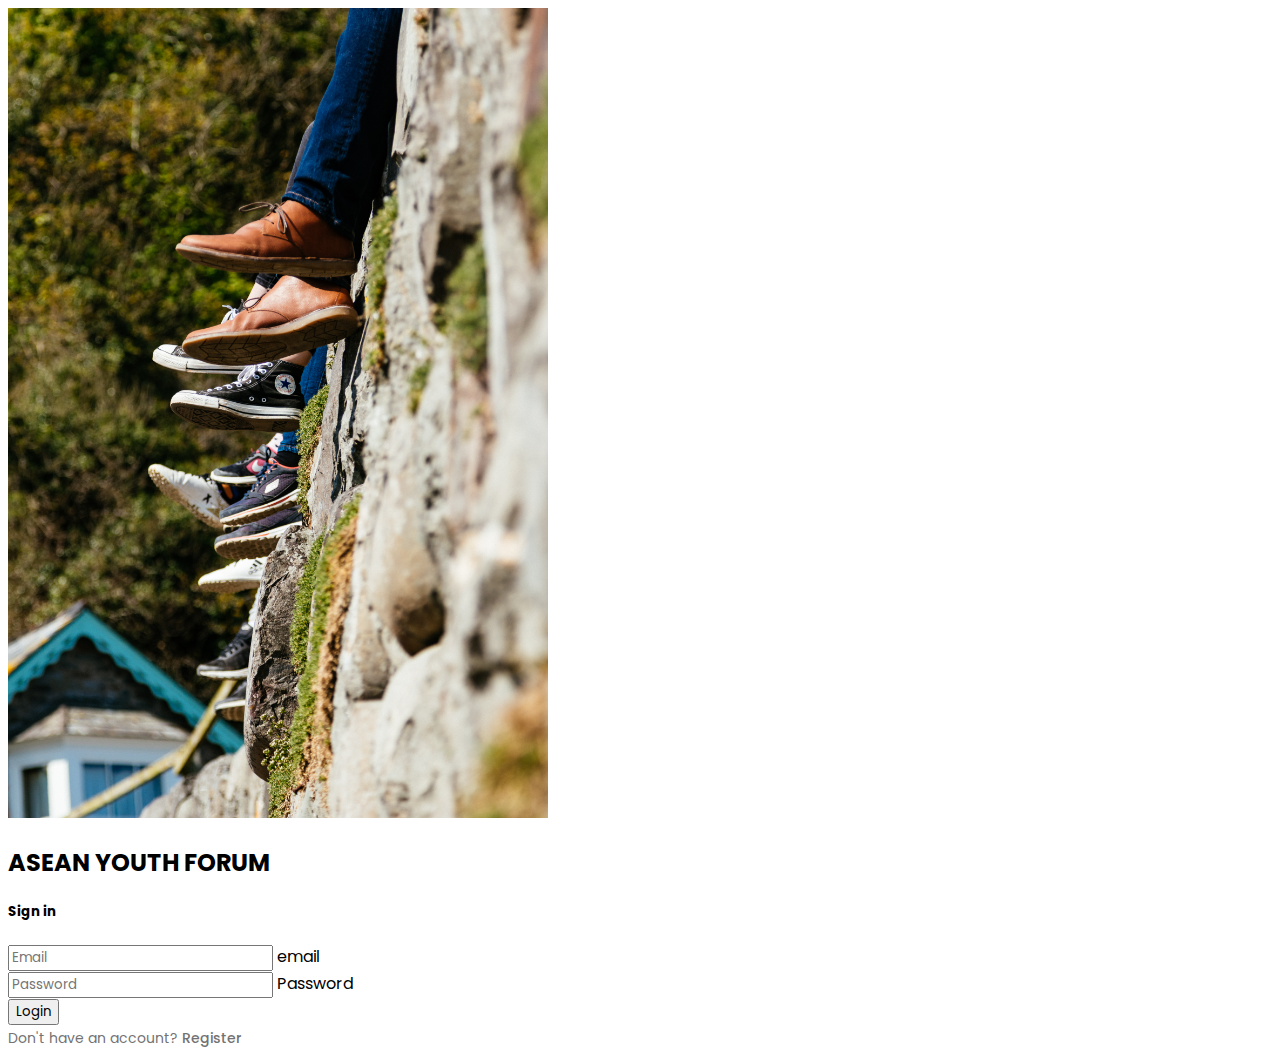
<file: login.html>
<!DOCTYPE html>
<html lang="en">
<head>
    <meta charset="UTF-8">
    <meta http-equiv="X-UA-Compatible" content="IE=edge">
    <meta name="viewport" content="width=device-width, initial-scale=1.0">
    <link href="https://cdn.jsdelivr.net/npm/bootstrap@5.0.2/dist/css/bootstrap.min.css" rel="stylesheet" integrity="sha384-EVSTQN3/azprG1Anm3QDgpJLIm9Nao0Yz1ztcQTwFspd3yD65VohhpuuCOmLASjC" crossorigin="anonymous">
    <link rel="stylesheet" href="css/style.css">
    <title>Sign in</title>
</head>
<body>
  <div class="container mt-5 col-md-7">
    <div class="card mb-4">
        <div class="row g-0">
          <div class="col-md-6 d-none d-md-block">
            <img src="img/sepatu.jpg" style="max-height: 90vh;" class="img-fluid rounded-start" alt="...">
          </div>
          <div class="col-md-6 mx-auto">
            <div class="card-body text-center">
                <h2 class="card-title border-bottom mb-4 text-success">ASEAN YOUTH FORUM</h2>
                <h5 class="card-title mb-3">Sign in</h5>
                <form action="" id="form2">
                  <div class="form-floating mb-3">
                      <input type="email" class="form-control" id="email2" placeholder="Email" required minlength="8">
                      <label for="floatingUname">email</label>
                  </div>
                  <div class="form-floating mb-3">
                      <input type="password" class="form-control" id="pword2" placeholder="Password" required minlength="5">
                      <label for="floatingPassword">Password</label>
                  </div>
                  
                    <!-- <select class="form-select mb-3" id="role" aria-label="Default select example">
                      <option selected>Role</option>
                      <option value="user">User</option>
                      <option value="admin">Admin</option>
                    </select> -->
                    
                  <button type="submit" class="btn btn-success">Login</button>
                  <div class="container mt-3" id="account">
                    <span class="d-inline">Don't have an account? <a href="regist.html" class="sign-up d-inline text-success">Register</a></span>
                  </div>
              </form>
            </div>

          </div>
        </div>
    </div>
  </div>
   
    <script src="script/API-login.js"></script>
    <script src="https://cdn.jsdelivr.net/npm/bootstrap@5.0.2/dist/js/bootstrap.bundle.min.js" integrity="sha384-MrcW6ZMFYlzcLA8Nl+NtUVF0sA7MsXsP1UyJoMp4YLEuNSfAP+JcXn/tWtIaxVXM" crossorigin="anonymous"></script>
</body>
</html>
</file>
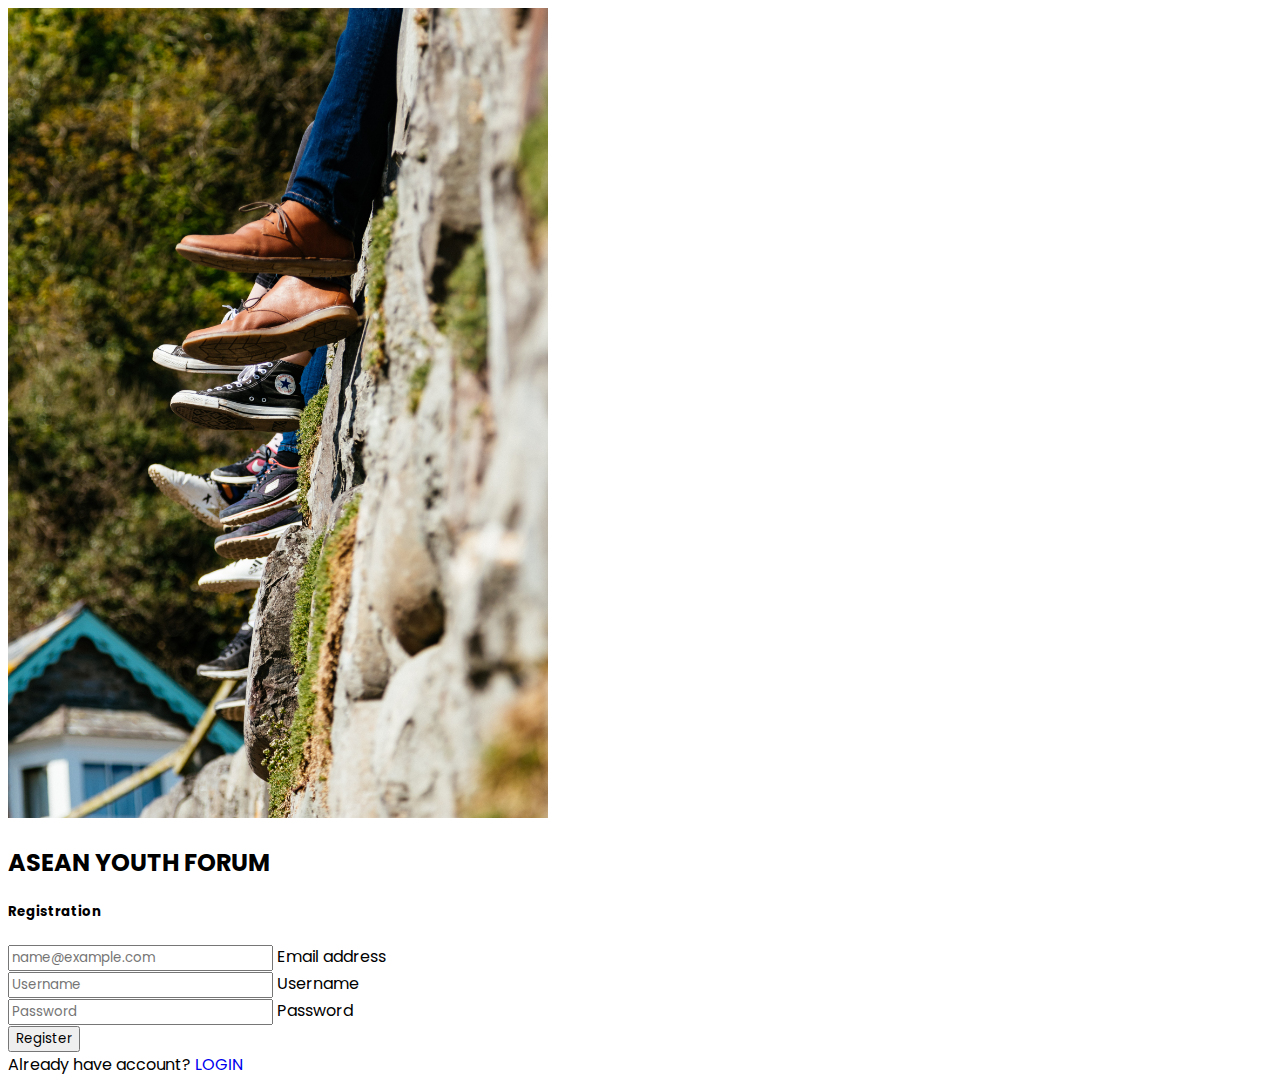
<file: regist.html>
<!DOCTYPE html>
<html lang="en">
<head>
    <meta charset="UTF-8">
    <meta http-equiv="X-UA-Compatible" content="IE=edge">
    <meta name="viewport" content="width=device-width, initial-scale=1.0">
    <link href="https://cdn.jsdelivr.net/npm/bootstrap@5.0.2/dist/css/bootstrap.min.css" rel="stylesheet" integrity="sha384-EVSTQN3/azprG1Anm3QDgpJLIm9Nao0Yz1ztcQTwFspd3yD65VohhpuuCOmLASjC" crossorigin="anonymous">
    <link rel="stylesheet" href="css/style.css">
    <title>Registration</title>
</head>
<body>
    <div class="container mt-5 col-md-7">
        <div class="card mb-4">
            <div class="row g-0">
              <div class="col-md-6 d-none d-md-block">
                <img src="img/sepatu.jpg" style="max-height: 90vh;" class="img-fluid rounded-start" alt="...">
              </div>
              <div class="col-md-6 mx-auto">
                <div class="card-body text-center">
                    <h2 class="card-title border-bottom mb-4 text-success">ASEAN YOUTH FORUM</h2>
                    <h5 class="card-title mb-3">Registration</h5>
                <form action="" id="form">
                    <div class="form-floating mb-3">
                        <input type="email" class="form-control" name="email" id="email" placeholder="name@example.com" required minlength="8">
                        <label for="floatingInput">Email address</label>
                    </div>
                    <div class="form-floating mb-3">
                        <input type="username" class="form-control" name="username" id="uname" placeholder="Username" required minlength="5">
                        <label for="floatingUname">Username</label>
                    </div>
                    <input type="hidden" id="role" name="role" value="user">
                    <div class="form-floating mb-3">
                        <input type="password" class="form-control" name="password" id="pword" placeholder="Password" required minlength="8">
                        <label for="floatingPassword">Password</label>
                    </div>
                    <button type="submit" class="btn btn-success">Register</button>
                    <div class="container mt-3">
                    <h8>Already have account? <a href="login.html" class="text-success">LOGIN</a></h8>
                    </div>
                </form>
                </div>  

              </div>
            </div>
          </div>
    </div>

   
    <script src="script/regist.js"></script>
    <script src="https://cdn.jsdelivr.net/npm/bootstrap@5.0.2/dist/js/bootstrap.bundle.min.js" integrity="sha384-MrcW6ZMFYlzcLA8Nl+NtUVF0sA7MsXsP1UyJoMp4YLEuNSfAP+JcXn/tWtIaxVXM" crossorigin="anonymous"></script>
</body>
</html>
</file>
<file: css/style.css>
@import url('https://fonts.googleapis.com/css2?family=Poppins:wght@300;400;500;600;700&display=swap');
*{
    font-family: 'Poppins', sans-serif;
    overflow-y: hidden;
}

a{
    text-decoration: none;
}
#account span{
    font-style: normal;
    font-weight: 400;
    font-size: 14px;
    line-height: 20px;
    color: #737373;
}
#account span a{
    color: #737373;
    font-weight: 500;
}
</file>
